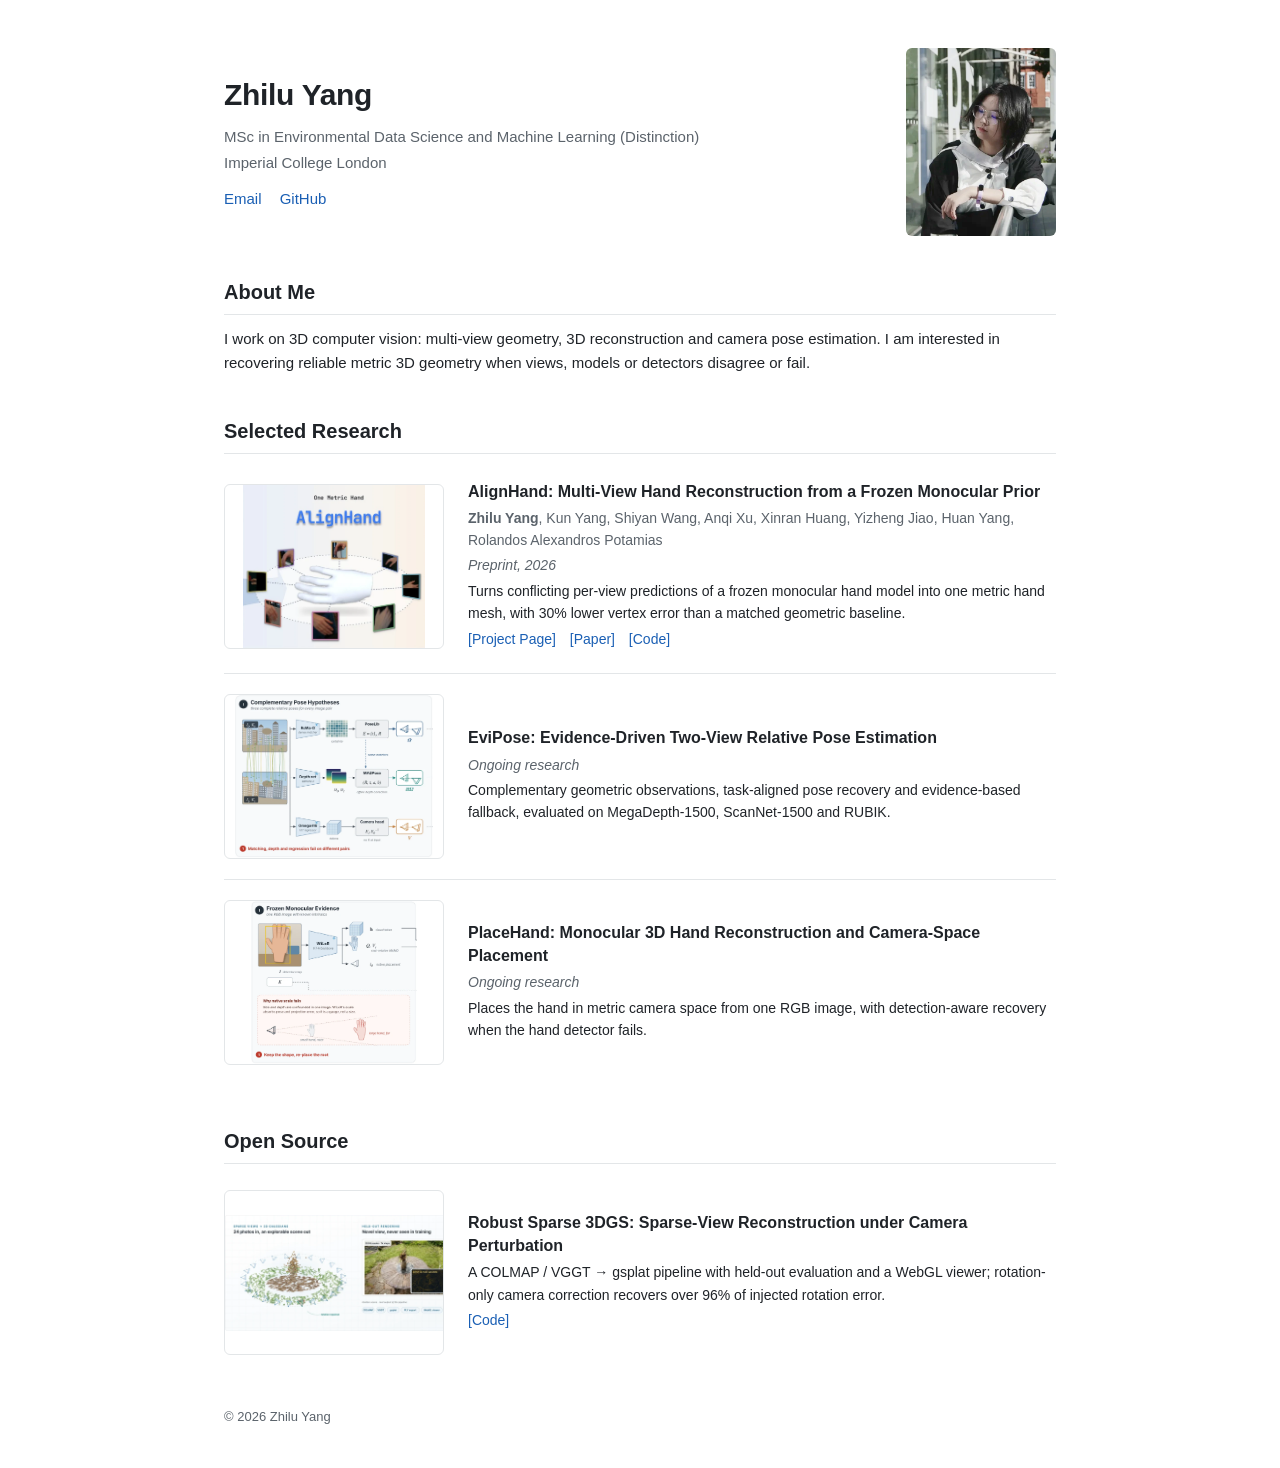
<file: index.html>
<!doctype html>
<html lang="en">
<head>
  <meta charset="utf-8">
  <meta name="viewport" content="width=device-width, initial-scale=1">
  <title>Zhilu Yang | 3D Vision</title>
  <meta name="description" content="Zhilu Yang works on 3D vision: multi-view geometry, 3D reconstruction and camera pose estimation.">
  <meta name="author" content="Zhilu Yang">
  <link rel="canonical" href="https://ada-zy2425.github.io/">
  <link rel="stylesheet" href="assets/site.css?v=20261122">
  <meta property="og:type" content="website">
  <meta property="og:title" content="Zhilu Yang | 3D Vision">
  <meta property="og:description" content="3D reconstruction, multi-view geometry and camera pose estimation.">
  <meta property="og:url" content="https://ada-zy2425.github.io/">
  <meta property="og:image" content="https://ada-zy2425.github.io/assets/og-card.png?v=2">
  <link rel="icon" href="data:,">
</head>
<body>
  <main class="page">
    <header class="header">
      <div>
        <h1>Zhilu Yang</h1>
        <p>MSc in Environmental Data Science and Machine Learning (Distinction)</p>
        <p>Imperial College London</p>
        <p class="contact">
          <a href="mailto:yyang121013@gmail.com">Email</a>
          <a href="https://github.com/ada-zy2425" target="_blank" rel="me noreferrer">GitHub</a>
        </p>
      </div>
      <img src="assets/images/zhilu-profile-crop-v3.webp?v=2" width="512" height="640" alt="Zhilu Yang">
    </header>

    <section class="about">
      <h2>About Me</h2>
      <p>
        I work on 3D computer vision: multi-view geometry, 3D reconstruction and camera pose
        estimation. I am interested in recovering reliable metric 3D geometry when views,
        models or detectors disagree or fail.
      </p>
    </section>

    <section>
      <h2>Selected Research</h2>

      <article class="item">
        <a class="thumb" href="https://ada-zy2425.github.io/AlignHand/" target="_blank" rel="noreferrer">
          <img src="assets/images/thumb-alignhand.webp" loading="lazy" alt="AlignHand turns independent per-view hand meshes into one metric hand.">
        </a>
        <div class="info">
          <h3>AlignHand: Multi-View Hand Reconstruction from a Frozen Monocular Prior</h3>
          <p><strong>Zhilu Yang</strong>, Kun Yang, Shiyan Wang, Anqi Xu, Xinran Huang, Yizheng Jiao, Huan Yang, Rolandos Alexandros Potamias</p>
          <p class="venue">Preprint, 2026</p>
          <p class="desc">Turns conflicting per-view predictions of a frozen monocular hand model into one metric hand mesh, with 30% lower vertex error than a matched geometric baseline.</p>
          <p class="links">
            <a href="https://ada-zy2425.github.io/AlignHand/" target="_blank" rel="noreferrer">[Project Page]</a>
            <a href="https://ada-zy2425.github.io/AlignHand/static/AlignHand.pdf" target="_blank" rel="noreferrer">[Paper]</a>
            <a href="https://github.com/ada-zy2425/AlignHand" target="_blank" rel="noreferrer">[Code]</a>
          </p>
        </div>
      </article>

      <article class="item">
        <div class="thumb">
          <img src="assets/images/thumb-evipose.webp" loading="lazy" alt="Dense matching, depth-assisted solving and pose regression produce complementary pose hypotheses.">
        </div>
        <div class="info">
          <h3>EviPose: Evidence-Driven Two-View Relative Pose Estimation</h3>
          <p class="venue">Ongoing research</p>
          <p class="desc">Complementary geometric observations, task-aligned pose recovery and evidence-based fallback, evaluated on MegaDepth-1500, ScanNet-1500 and RUBIK.</p>
        </div>
      </article>

      <article class="item">
        <div class="thumb">
          <img src="assets/images/thumb-placehand.webp" loading="lazy" alt="A single RGB image with known intrinsics; hand size and depth are confounded.">
        </div>
        <div class="info">
          <h3>PlaceHand: Monocular 3D Hand Reconstruction and Camera-Space Placement</h3>
          <p class="venue">Ongoing research</p>
          <p class="desc">Places the hand in metric camera space from one RGB image, with detection-aware recovery when the hand detector fails.</p>
        </div>
      </article>
    </section>

    <section>
      <h2>Open Source</h2>

      <article class="item">
        <a class="thumb" href="https://github.com/ada-zy2425/robust-sparse-3dgs" target="_blank" rel="noreferrer">
          <img src="assets/images/thumb-3dgs.webp" loading="lazy" alt="Sparse-view 3D Gaussian reconstruction from 24 photos and a held-out rendering.">
        </a>
        <div class="info">
          <h3>Robust Sparse 3DGS: Sparse-View Reconstruction under Camera Perturbation</h3>
          <p class="desc">A COLMAP / VGGT → gsplat pipeline with held-out evaluation and a WebGL viewer; rotation-only camera correction recovers over 96% of injected rotation error.</p>
          <p class="links">
            <a href="https://github.com/ada-zy2425/robust-sparse-3dgs" target="_blank" rel="noreferrer">[Code]</a>
          </p>
        </div>
      </article>
    </section>

    <footer>© 2026 Zhilu Yang</footer>
  </main>
</body>
</html>
</file>
<file: assets/site.css>
:root {
  --text: #1f2328;
  --muted: #5b636b;
  --link: #1a5fb4;
  --rule: #e3e6e8;
}

* { box-sizing: border-box; }

html { -webkit-text-size-adjust: 100%; }

body {
  margin: 0;
  color: var(--text);
  background: #fff;
  font-family: -apple-system, BlinkMacSystemFont, "Segoe UI", "Helvetica Neue", Arial, "PingFang SC", "Microsoft YaHei", sans-serif;
  font-size: 15px;
  line-height: 1.6;
}

a { color: var(--link); text-decoration: none; }
a:hover { text-decoration: underline; }

.page { max-width: 880px; margin: 0 auto; padding: 48px 24px 40px; }

.header {
  display: grid;
  grid-template-columns: minmax(0, 1fr) 150px;
  gap: 32px;
  align-items: center;
}

.header h1 { margin: 0 0 6px; font-size: 30px; font-weight: 600; letter-spacing: -0.01em; }
.header .cn { font-weight: 400; color: var(--muted); }
.header p { margin: 2px 0; color: var(--muted); }
.header .contact { margin-top: 12px; }
.header .contact a { margin-right: 14px; }
.header img { width: 150px; height: auto; border-radius: 6px; }

h2 {
  margin: 40px 0 6px;
  padding-bottom: 6px;
  border-bottom: 1px solid var(--rule);
  font-size: 20px;
  font-weight: 600;
}

.about p { margin: 12px 0 0; }

.item {
  display: grid;
  grid-template-columns: 220px minmax(0, 1fr);
  gap: 24px;
  align-items: center;
  padding: 20px 0;
  border-bottom: 1px solid var(--rule);
}
.item:last-child { border-bottom: 0; }

.thumb {
  display: block;
  aspect-ratio: 4 / 3;
  border: 1px solid var(--rule);
  border-radius: 6px;
  overflow: hidden;
  background: #fff;
}
.thumb img { width: 100%; height: 100%; object-fit: contain; display: block; }

.info h3 { margin: 0 0 4px; font-size: 16px; font-weight: 600; line-height: 1.45; }
.info p { margin: 3px 0; font-size: 14px; color: var(--muted); }
.info .venue { font-style: italic; }
.info .desc { color: var(--text); }
.info .links a { margin-right: 10px; }

footer { margin-top: 32px; font-size: 13px; color: var(--muted); }

@media (max-width: 640px) {
  .page { padding: 32px 18px; }
  .header { grid-template-columns: 1fr; }
  .header img { width: 130px; order: -1; }
  .item { grid-template-columns: 1fr; gap: 12px; }
}
</file>
